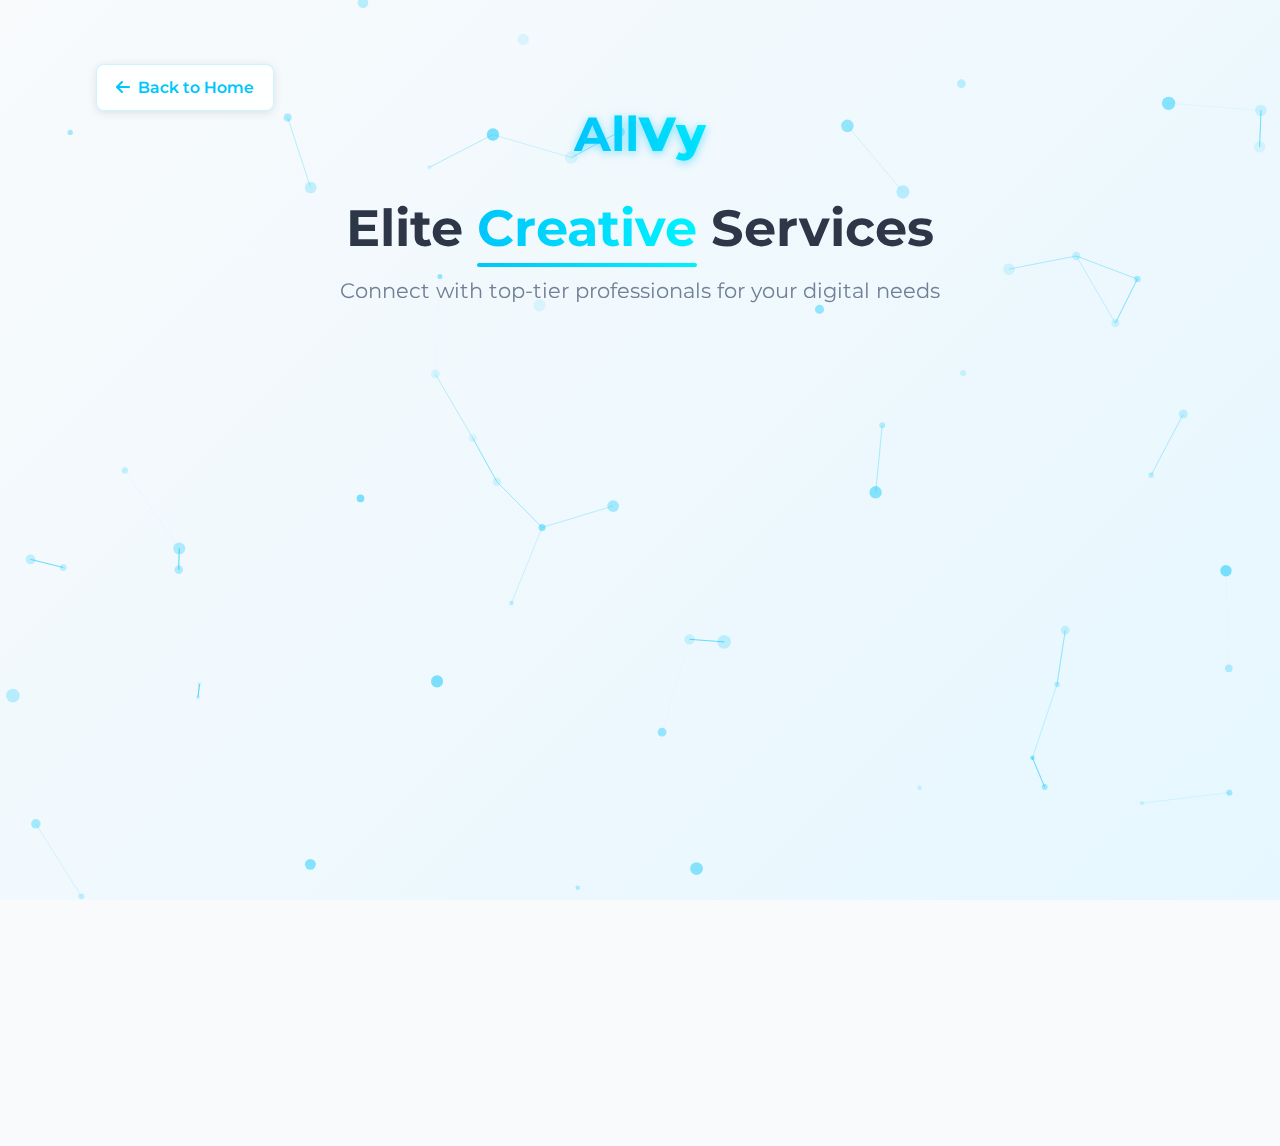
<file: service.html>
<!DOCTYPE html>
<html lang="en">
<head>
    <meta charset="UTF-8">
    <meta name="viewport" content="width=device-width, initial-scale=1.0">
    <title>AllVy - Elite Services</title>
    <link rel="stylesheet" href="https://cdnjs.cloudflare.com/ajax/libs/font-awesome/6.4.0/css/all.min.css">
    <link href="https://fonts.googleapis.com/css2?family=Montserrat:wght@400;600;700&display=swap" rel="stylesheet">
    <link rel="stylesheet" href="service.css">
    <link rel="icon" href="images/favicon.jpg" type="image/png">
</head>
<body>
    <canvas id="particleCanvas"></canvas>
    
    <div class="container">
        <header class="header">
            <a href="/" class="back-home-btn">
                <i class="fas fa-arrow-left"></i> Back to Home
            </a>
    

            <div class="logo">All<span>Vy</span></div>
            <h1>Elite <span>Creative</span> Services</h1>
            <p class="subtitle">Connect with top-tier professionals for your digital needs</p>
        </header>

        <div class="services-grid" id="servicesGrid">
            <!-- Services will be populated by JavaScript -->
        </div>
    </div>

    <div class="modal" id="serviceModal">
        <div class="modal-content">
            <div class="modal-header">
                <h2 id="modalTitle">Service Title</h2>
                <span class="close-btn" id="closeModal"><i class="fas fa-times"></i></span>
            </div>
            <div class="modal-body">
                <div class="specialists-container" id="specialistsList">
                    <!-- Specialists will be populated by JavaScript -->
                </div>
            </div>
        </div>
    </div>

    <script src="service.js"></script>
</body>
</html>
</file>
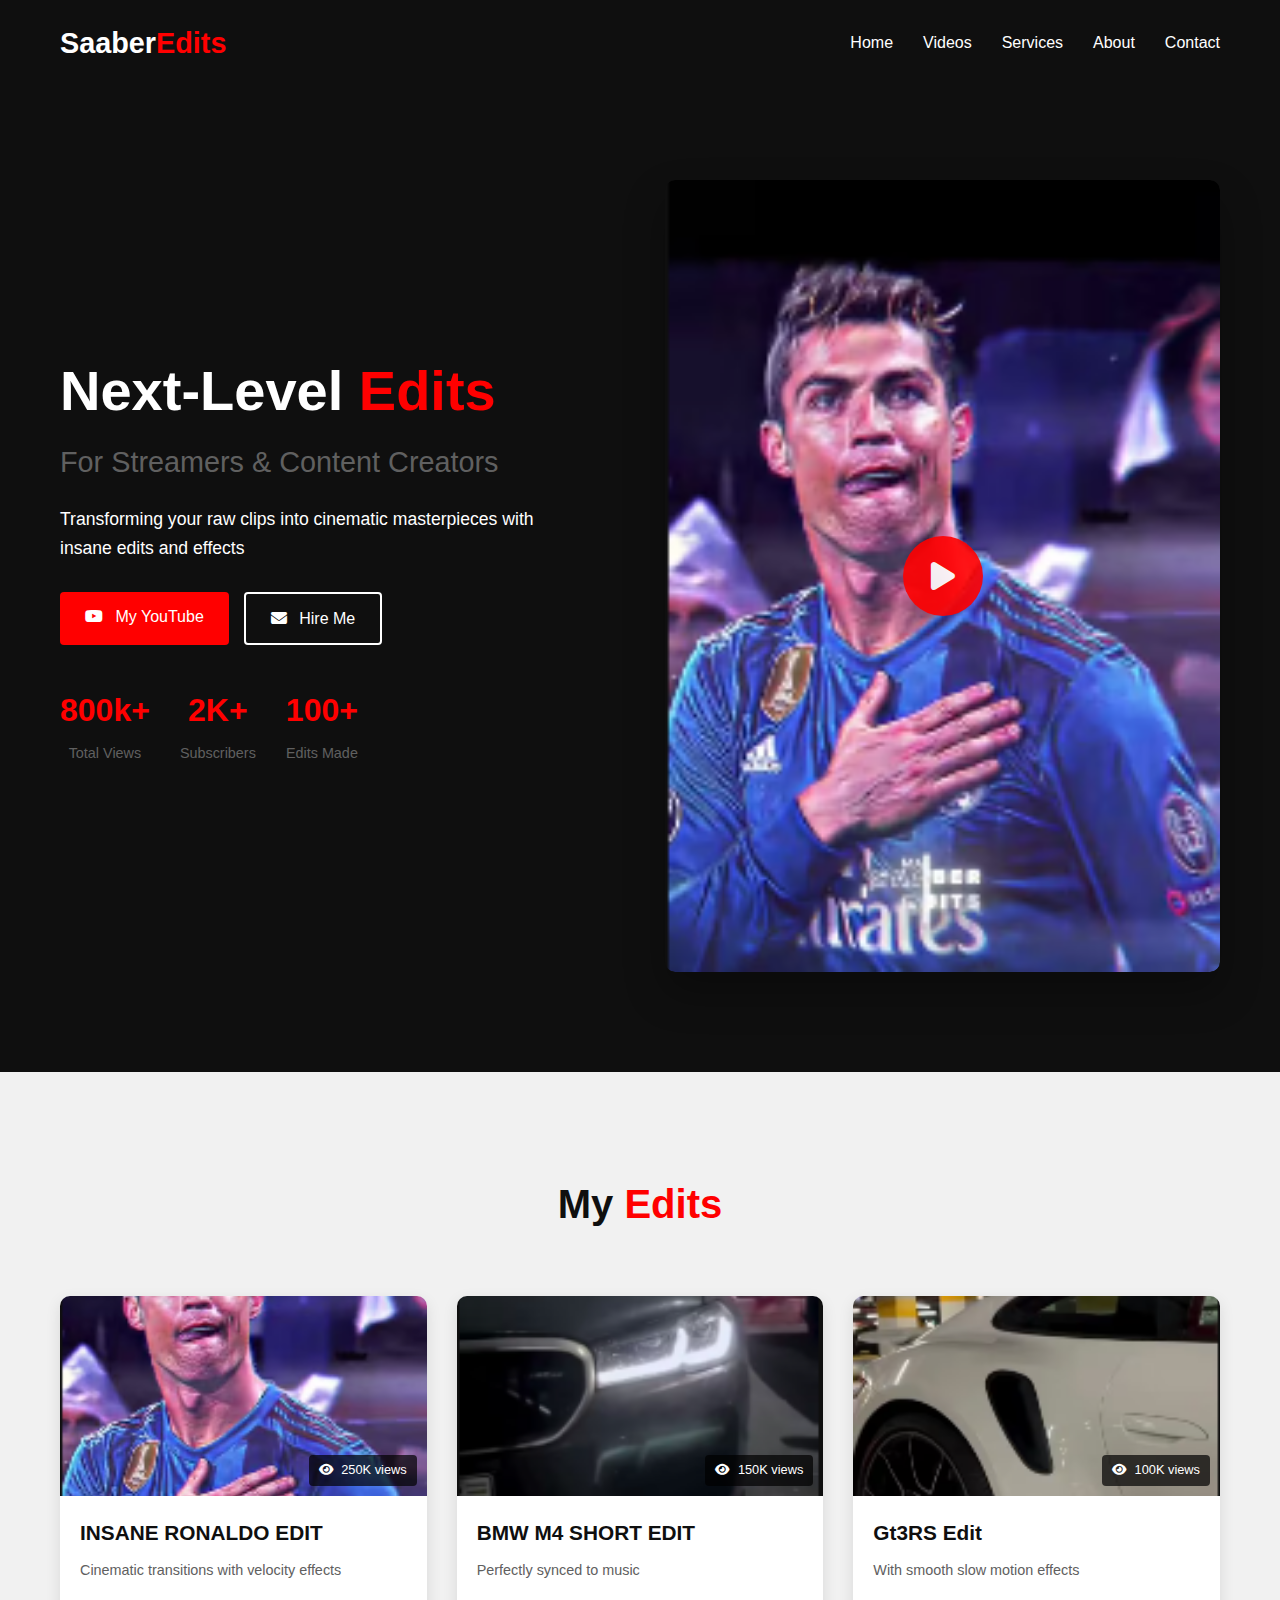
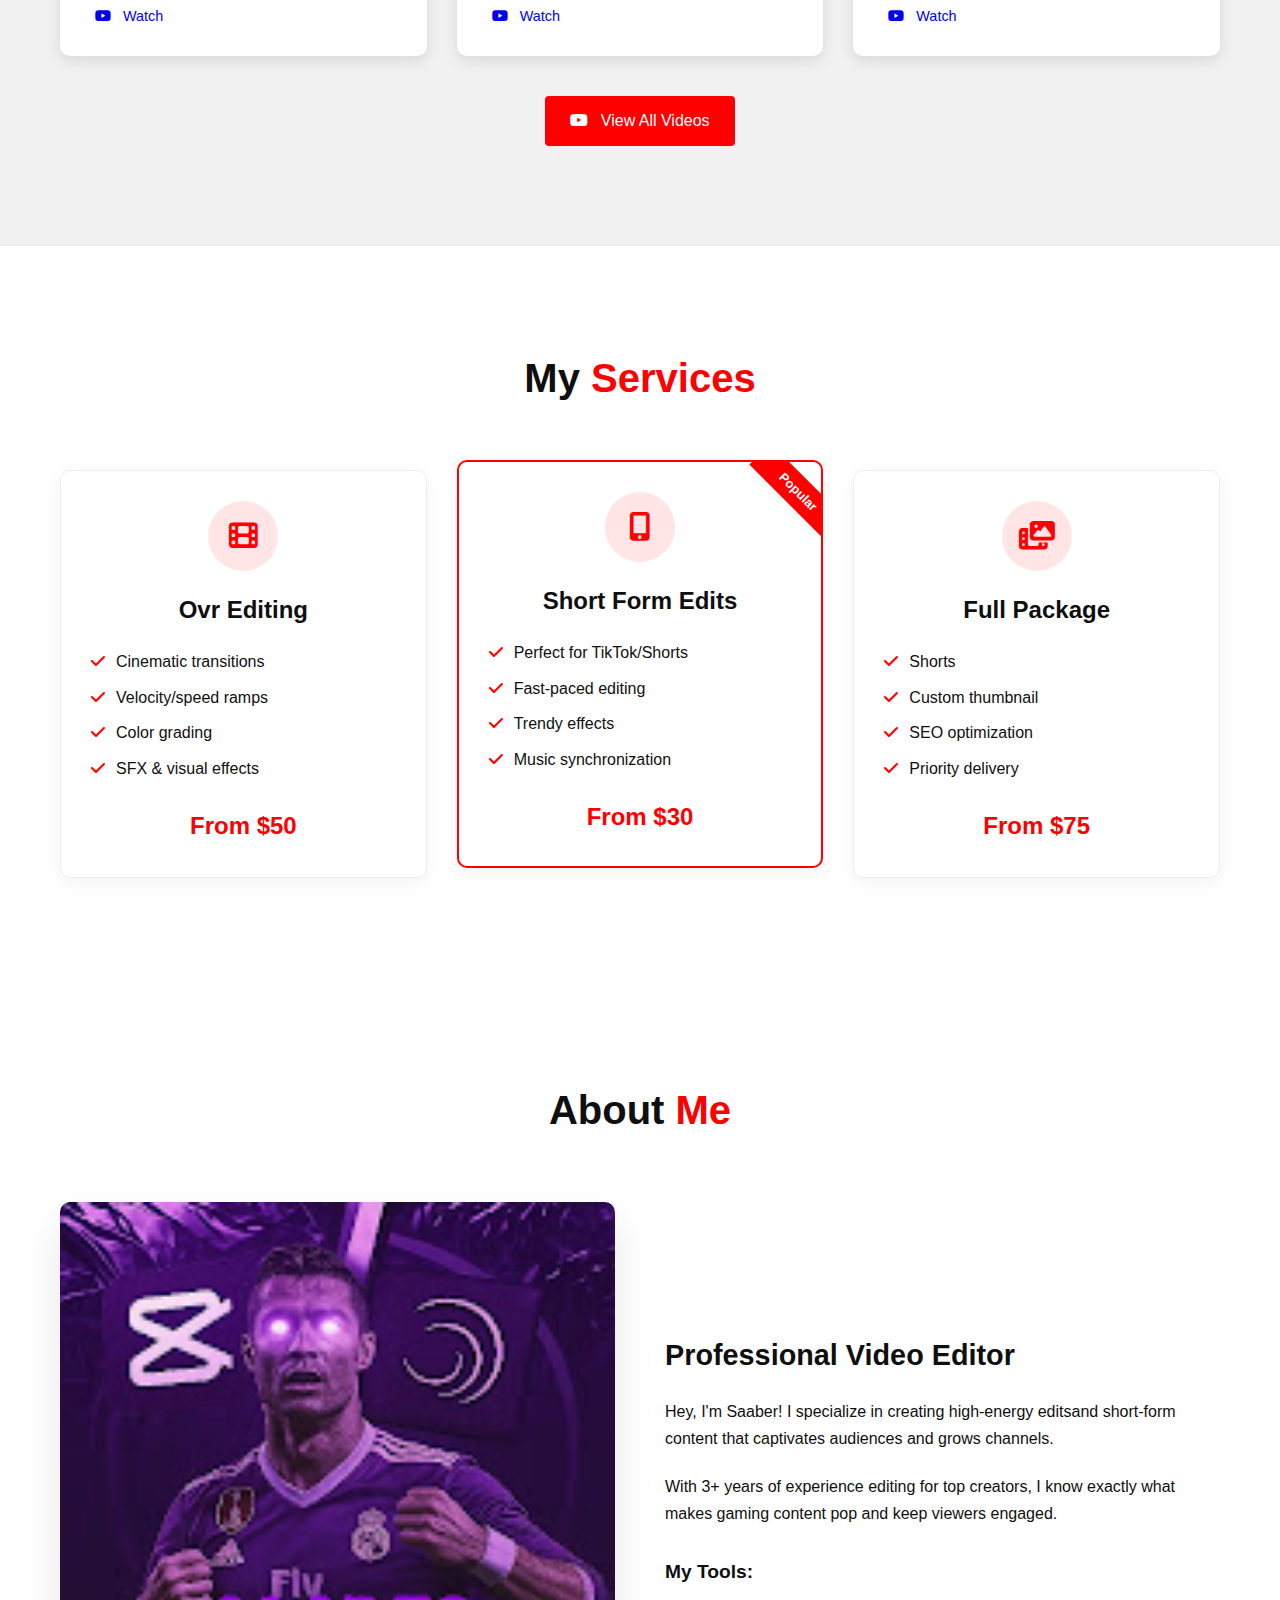
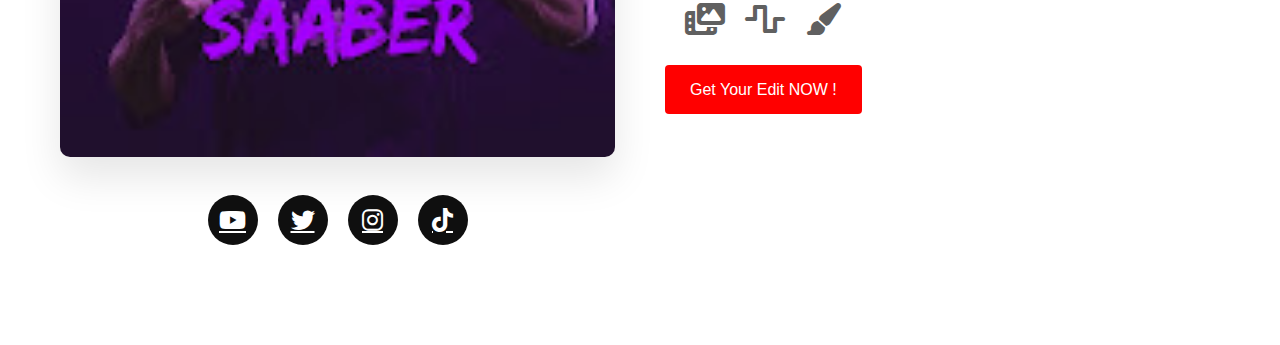
<file: team/saadatt.html>
<!DOCTYPE html>
<html lang="en">
<head>
    <meta charset="UTF-8">
    <meta name="viewport" content="width=device-width, initial-scale=1.0">
    <title>SaaberEdits | YouTuber/ Editor</title>
    <link rel="stylesheet" href="saadatt.css">
    <script src="saadatt.js"></script>
    <link rel="icon" href="images/favicon.jpg" type="image/png">
    <link rel="stylesheet" href="https://cdnjs.cloudflare.com/ajax/libs/font-awesome/6.4.0/css/all.min.css">
</head>
<body>
    <!-- Navigation -->
    <nav id="navbar">
        <div class="container">
            <a href="#home" class="logo">Saaber<span>Edits</span></a>
            <ul class="nav-links">
                <li><a href="#home">Home</a></li>
                <li><a href="#videos">Videos</a></li>
                <li><a href="#services">Services</a></li>
                <li><a href="#about">About</a></li>
                <li><a href="#contact">Contact</a></li>
            </ul>
            <div class="hamburger">
                <i class="fas fa-bars"></i>
            </div>
        </div>
    </nav>

    <!-- Hero Section -->
    <section id="home" class="hero">
        <div class="container">
            <div class="hero-content">
                <h1>Next-Level <span>Edits</span></h1>
                <h2>For Streamers & Content Creators</h2>
                <p>Transforming your raw clips into cinematic masterpieces with insane edits and effects</p>
                <div class="hero-buttons">
                    <a href="https://www.youtube.com/@SaaberEdits" target="_blank" class="btn btn-primary">
                        <i class="fab fa-youtube"></i> My YouTube
                    </a>
                    <a href="#contact" class="btn btn-secondary">
                        <i class="fas fa-envelope"></i> Hire Me
                    </a>
                </div>
                <div class="stats">
                    <div class="stat-item">
                        <h3>800k+</h3>
                        <p>Total Views</p>
                    </div>
                    <div class="stat-item">
                        <h3>2K+</h3>
                        <p>Subscribers</p>
                    </div>
                    <div class="stat-item">
                        <h3>100+</h3>
                        <p>Edits Made</p>
                    </div>
                </div>
            </div>
            <div class="hero-image">
                <div class="video-preview">
                    <img src="images/ronaldo.png" alt="Featured Montage">
                    <div class="play-button">
                        <i class="fas fa-play"></i>
                    </div>
                </div>
            </div>
        </div>
    </section>

    <!-- Videos Section -->
    <section id="videos" class="videos">
        <div class="container">
            <h2 class="section-title">My <span>Edits</span></h2>
            <div class="video-grid">
                <div class="video-card">
                    <div class="video-thumbnail">
                        <img src="images/ronaldo.png" alt="Montage Edit">
                        <div class="views">
                            <i class="fas fa-eye"></i> 250K views
                        </div>
                    </div>
                    <div class="video-info">
                        <h3>INSANE RONALDO EDIT</h3>
                        <p>Cinematic transitions with velocity effects</p>
                        <a href="https://www.youtube.com/shorts/ngA8QJY8NMg" class="btn btn-small">
                            <i class="fab fa-youtube"></i> Watch
                        </a>
                    </div>
                </div>
                <div class="video-card">
                    <div class="video-thumbnail">
                        <img src="images/bmw.png" alt="Short Edit">
                        <div class="views">
                            <i class="fas fa-eye"></i> 150K views
                        </div>
                    </div>
                    <div class="video-info">
                        <h3>BMW M4 SHORT EDIT</h3>
                        <p>Perfectly synced to music</p>
                        <a href="#" class="btn btn-small">
                            <i class="fab fa-youtube"></i> Watch
                        </a>
                    </div>
                </div>
                <div class="video-card">
                    <div class="video-thumbnail">
                        <img src="images/g3rs.png" alt="Montage Edit">
                        <div class="views">
                            <i class="fas fa-eye"></i> 100K views
                        </div>
                    </div>
                    <div class="video-info">
                        <h3>Gt3RS Edit</h3>
                        <p>With smooth slow motion effects</p>
                        <a href="#" class="btn btn-small">
                            <i class="fab fa-youtube"></i> Watch
                        </a>
                    </div>
                </div>
            </div>
            <div class="center">
                <a href="https://youtube.com/saaberedits" target="_blank" class="btn btn-primary">
                    <i class="fab fa-youtube"></i> View All Videos
                </a>
            </div>
        </div>
    </section>

    <!-- Services Section -->
    <section id="services" class="services">
        <div class="container">
            <h2 class="section-title">My <span>Services</span></h2>
            <div class="services-grid">
                <div class="service-card">
                    <div class="service-icon">
                        <i class="fas fa-film"></i>
                    </div>
                    <h3> Ovr Editing</h3>
                    <ul>
                        <li>Cinematic transitions</li>
                        <li>Velocity/speed ramps</li>
                        <li>Color grading</li>
                        <li>SFX & visual effects</li>
                    </ul>
                    <div class="price">From $50</div>
                </div>
                <div class="service-card highlight">
                    <div class="service-icon">
                        <i class="fas fa-mobile-alt"></i>
                    </div>
                    <h3>Short Form Edits</h3>
                    <ul>
                        <li>Perfect for TikTok/Shorts</li>
                        <li>Fast-paced editing</li>
                        <li>Trendy effects</li>
                        <li>Music synchronization</li>
                    </ul>
                    <div class="price">From $30</div>
                </div>
                <div class="service-card">
                    <div class="service-icon">
                        <i class="fas fa-photo-video"></i>
                    </div>
                    <h3>Full Package</h3>
                    <ul>
                        <li>Shorts</li>
                        <li>Custom thumbnail</li>
                        <li>SEO optimization</li>
                        <li>Priority delivery</li>
                    </ul>
                    <div class="price">From $75</div>
                </div>
            </div>
        </div>
    </section>

    <!-- About Section -->
    <section id="about" class="about">
        <div class="container">
            <h2 class="section-title">About <span>Me</span></h2>
            <div class="about-content">
                <div class="about-image">
                    <img src="images/saber.jpg" alt="SaaberEdits">
                    <div class="social-links">
                        <a href="#"><i class="fab fa-youtube"></i></a>
                        <a href="#"><i class="fab fa-twitter"></i></a>
                        <a href="#"><i class="fab fa-instagram"></i></a>
                        <a href="#"><i class="fab fa-tiktok"></i></a>
                    </div>
                </div>
                <div class="about-text">
                    <h3>Professional  Video Editor</h3>
                    <p>Hey, I'm Saaber! I specialize in creating high-energy editsand short-form content that captivates audiences and grows channels.</p>
                    <p>With 3+ years of experience editing for top creators, I know exactly what makes gaming content pop and keep viewers engaged.</p>
                    <div class="software">
                        <h4>My Tools:</h4>
                        <div class="software-icons">
                            <i class="fab fa-adobe" title="Adobe Premiere Pro"></i>
                            <i class="fas fa-photo-film" title="After Effects"></i>
                            <i class="fas fa-wave-square" title="Audacity"></i>
                            <i class="fas fa-paintbrush" title="Photoshop"></i>
                        </div>
                    </div>
                    <a href="#contact" class="btn btn-primary">Get Your Edit NOW !</a>
                </div>
            </div>
        </div>
    </section>



 

    <!-- Video Modal -->
    <div class="video-modal">
        <div class="modal-content">
            <span class="close-modal">&times;</span>
            <iframe width="100%" height="500" src="https://www.youtube.com/embed/" frameborder="0" allowfullscreen></iframe>
        </div>
    </div>

    <script src="saadatt.js"></script>
</body>
</html>
</file>
<file: service.css>
/* Modern White-Aqua Gradient Theme */
:root {
    --primary-color: #00c6fb;
    --primary-dark: #0099cc;
    --primary-light: rgba(0, 198, 251, 0.1);
    --accent-color: #00f2fe;
    --accent-dark: #00c6d4;
    --accent-light: rgba(0, 242, 254, 0.1);
    --background-color: #f8fafc;
    --text-color: #2d3748;
    --text-light: #718096;
    --highlight-color: #ff6b6b;
    --white: #ffffff;
    --light-gray: #edf2f7;
    --medium-gray: #e2e8f0;
    --dark-gray: #4a5568;
    --shadow: 0 4px 20px rgba(0, 0, 0, 0.08);
    --transition: all 0.3s cubic-bezier(0.25, 0.8, 0.25, 1);
    --border-radius: 16px;
}

* {
    margin: 0;
    padding: 0;
    box-sizing: border-box;
    font-family: 'Montserrat', 'Segoe UI', Tahoma, Geneva, Verdana, sans-serif;
}

body {
    background-color: var(--background-color);
    color: var(--text-color);
    line-height: 1.6;
    overflow-x: hidden;
    position: relative;
}

#particleCanvas {
    position: fixed;
    top: 0;
    left: 0;
    width: 100%;
    height: 100%;
    z-index: -1;
    background: linear-gradient(135deg, var(--background-color) 0%, #e6f7ff 100%);
}

.container {
    max-width: 1200px;
    margin: 0 auto;
    padding: 2rem 1.5rem;
    position: relative;
    z-index: 1;
}

/* Header Styles */
.header {
    text-align: center;
    margin-bottom: 4rem;
    position: relative;
}

.logo {
    font-size: 3rem;
    font-weight: 700;
    margin-bottom: 1.5rem;
    color: var(--white);
    text-shadow: 0 2px 10px rgba(0, 198, 251, 0.5);
    background: linear-gradient(90deg, var(--primary-color) 0%, var(--accent-color) 100%);
    -webkit-background-clip: text;
    background-clip: text;
    -webkit-text-fill-color: transparent;
    display: inline-block;
}

.logo span {
    font-weight: 800;
}
/* Back to Home Button */
.back-home-btn {
    position: absolute;
    top: 2rem;
    left: 2rem;
    display: inline-flex;
    align-items: center;
    gap: 0.5rem;
    color: var(--primary-color);
    font-weight: 600;
    text-decoration: none;
    padding: 0.6rem 1.2rem;
    border-radius: 8px;
    background: rgba(255, 255, 255, 0.9);
    box-shadow: 0 2px 10px rgba(0, 0, 0, 0.1);
    transition: var(--transition);
    z-index: 10;
    border: 1px solid rgba(0, 198, 251, 0.2);
}

.back-home-btn:hover {
    background: var(--primary-color);
    color: white;
    transform: translateX(-5px);
}

.back-home-btn i {
    transition: var(--transition);
}

.back-home-btn:hover i {
    transform: translateX(-3px);
}

/* Adjust header position to accommodate button */
.header {
    position: relative;
    padding-top: 4rem;
}

@media (max-width: 768px) {
    .back-home-btn {
        top: 1rem;
        left: 1rem;
        padding: 0.5rem 1rem;
        font-size: 0.9rem;
    }
    
    .header {
        padding-top: 3.5rem;
    }
}
.header h1 {
    font-size: 3.2rem;
    color: var(--text-color);
    margin-bottom: 1rem;
    font-weight: 700;
    line-height: 1.2;
}

.header h1 span {
    position: relative;
    background: linear-gradient(90deg, var(--primary-color) 0%, var(--accent-color) 100%);
    -webkit-background-clip: text;
    background-clip: text;
    -webkit-text-fill-color: transparent;
}

.header h1 span::after {
    content: '';
    position: absolute;
    bottom: -8px;
    left: 0;
    width: 100%;
    height: 4px;
    background: linear-gradient(90deg, var(--primary-color) 0%, var(--accent-color) 100%);
    border-radius: 2px;
}

.subtitle {
    color: var(--text-light);
    font-size: 1.3rem;
    max-width: 700px;
    margin: 0 auto;
    font-weight: 400;
}


.services-grid {
    display: grid;
    grid-template-columns: repeat(auto-fill, minmax(300px, 1fr));
    gap: 2rem;
    position: relative;
}


.services-grid .service-card:nth-child(6) {
    grid-column: auto;
    max-width: 100%;
    justify-self: auto;
}

.service-card {
    background: rgba(255, 255, 255, 0.9);
    border-radius: var(--border-radius);
    padding: 2.5rem 2rem;
    box-shadow: var(--shadow);
    transition: var(--transition);
    cursor: pointer;
    text-align: center;
    backdrop-filter: blur(5px);
    border: 1px solid rgba(255, 255, 255, 0.3);
    position: relative;
    overflow: hidden;
    z-index: 1;
}

.service-card::before {
    content: '';
    position: absolute;
    top: 0;
    left: 0;
    width: 100%;
    height: 100%;
    background: linear-gradient(135deg, rgba(0, 198, 251, 0.05) 0%, rgba(0, 242, 254, 0.05) 100%);
    z-index: -1;
    transition: var(--transition);
    opacity: 0;
}

.service-card:hover {
    transform: translateY(-10px) scale(1.02);
    box-shadow: 0 15px 40px rgba(0, 198, 251, 0.15);
}

.service-card:hover::before {
    opacity: 1;
}

.service-card .service-icon {
    width: 70px;
    height: 70px;
    margin: 0 auto 1.5rem;
    background: linear-gradient(135deg, var(--primary-color) 0%, var(--accent-color) 100%);
    border-radius: 50%;
    display: flex;
    align-items: center;
    justify-content: center;
    color: white;
    font-size: 1.8rem;
    box-shadow: 0 5px 15px rgba(0, 198, 251, 0.3);
    transition: var(--transition);
}

.service-card:hover .service-icon {
    transform: rotate(15deg) scale(1.1);
}

.service-card h3 {
    color: var(--text-color);
    margin-bottom: 1rem;
    font-size: 1.5rem;
    font-weight: 700;
    position: relative;
    display: inline-block;
}

.service-card h3::after {
    content: '';
    position: absolute;
    bottom: -5px;
    left: 50%;
    transform: translateX(-50%);
    width: 40px;
    height: 3px;
    background: linear-gradient(90deg, var(--primary-color) 0%, var(--accent-color) 100%);
    border-radius: 3px;
    transition: var(--transition);
}

.service-card:hover h3::after {
    width: 80px;
}

.service-card p {
    color: var(--text-light);
    font-size: 1rem;
    margin-bottom: 1.5rem;
    min-height: 60px;
}

.service-card .specialist-count {
    display: inline-block;
    background: linear-gradient(135deg, var(--primary-light) 0%, var(--accent-light) 100%);
    color: var(--primary-dark);
    padding: 0.5rem 1.2rem;
    border-radius: 20px;
    font-size: 0.9rem;
    font-weight: 600;
    transition: var(--transition);
    border: 1px solid rgba(0, 198, 251, 0.2);
}

.service-card:hover .specialist-count {
    background: linear-gradient(135deg, var(--primary-color) 0%, var(--accent-color) 100%);
    color: white;
    box-shadow: 0 5px 15px rgba(0, 198, 251, 0.3);
}

/* Modal Styles */
.modal {
    display: none;
    position: fixed;
    top: 0;
    left: 0;
    width: 100%;
    height: 100%;
    background-color: rgba(0, 0, 0, 0.7);
    z-index: 1000;
    justify-content: center;
    align-items: center;
    backdrop-filter: blur(8px);
    opacity: 0;
    transition: opacity 0.4s ease;
}

.modal.show {
    opacity: 1;
    display: flex;
}

.modal-content {
    background: rgba(255, 255, 255, 0.95);
    border-radius: var(--border-radius);
    width: 90%;
    max-width: 800px;
    max-height: 80vh;
    overflow: hidden;
    position: relative;
    box-shadow: 0 25px 60px rgba(0, 198, 251, 0.3);
    transform: translateY(30px) scale(0.95);
    transition: transform 0.4s cubic-bezier(0.175, 0.885, 0.32, 1.275);
    border: 1px solid rgba(255, 255, 255, 0.3);
}

.modal.show .modal-content {
    transform: translateY(0) scale(1);
}

.modal-header {
    background: linear-gradient(135deg, var(--primary-color) 0%, var(--accent-color) 100%);
    padding: 2rem;
    color: white;
    position: relative;
}

.modal-header h2 {
    font-weight: 700;
    font-size: 2rem;
    text-shadow: 0 2px 5px rgba(0, 0, 0, 0.1);
}

.close-btn {
    position: absolute;
    top: 1.5rem;
    right: 2rem;
    font-size: 1.8rem;
    cursor: pointer;
    color: white;
    transition: var(--transition);
    background: rgba(255, 255, 255, 0.2);
    width: 40px;
    height: 40px;
    border-radius: 50%;
    display: flex;
    align-items: center;
    justify-content: center;
}

.close-btn:hover {
    transform: rotate(90deg);
    background: rgba(255, 255, 255, 0.3);
}

.modal-body {
    padding: 2rem;
    overflow-y: auto;
    max-height: 60vh;
}

.specialists-container {
    display: grid;
    grid-template-columns: repeat(auto-fill, minmax(300px, 1fr));
    gap: 1.5rem;
}

.specialist-card {
    background: var(--white);
    border-radius: 12px;
    padding: 1.5rem;
    transition: var(--transition);
    border: 1px solid var(--light-gray);
    display: flex;
    align-items: center;
    gap: 1.5rem;
    box-shadow: 0 5px 15px rgba(0, 0, 0, 0.03);
}

.specialist-card:hover {
    border-color: var(--primary-color);
    box-shadow: 0 10px 25px rgba(0, 198, 251, 0.1);
    transform: translateY(-3px);
}

.specialist-avatar {
    width: 60px;
    height: 60px;
    border-radius: 50%;
    background: linear-gradient(135deg, var(--primary-color) 0%, var(--accent-color) 100%);
    display: flex;
    align-items: center;
    justify-content: center;
    color: var(--white);
    font-weight: bold;
    font-size: 1.4rem;
    flex-shrink: 0;
    box-shadow: 0 5px 15px rgba(0, 198, 251, 0.3);
}

.specialist-info {
    flex: 1;
    text-align: left;
}

.specialist-card h4 {
    color: var(--text-color);
    margin-bottom: 0.3rem;
    font-size: 1.2rem;
    font-weight: 700;
}

.specialist-card p {
    color: var(--text-light);
    font-size: 0.95rem;
    margin-bottom: 0.8rem;
}

.portfolio-link {
    display: inline-flex;
    align-items: center;
    gap: 0.5rem;
    background: linear-gradient(135deg, var(--primary-color) 0%, var(--accent-color) 100%);
    color: var(--white);
    padding: 0.6rem 1.2rem;
    border-radius: 8px;
    text-decoration: none;
    font-size: 0.95rem;
    transition: var(--transition);
    margin-top: 0.5rem;
    border: none;
    cursor: pointer;
    font-weight: 600;
}

.portfolio-link:hover {
    transform: translateY(-2px);
    box-shadow: 0 5px 15px rgba(0, 198, 251, 0.4);
}

.portfolio-link i {
    font-size: 0.8rem;
}

/* Animations */
@keyframes fadeInUp {
    from { 
        opacity: 0; 
        transform: translateY(30px); 
    }
    to { 
        opacity: 1; 
        transform: translateY(0); 
    }
}

.service-card {
    animation: fadeInUp 0.6s cubic-bezier(0.175, 0.885, 0.32, 1.275) forwards;
    opacity: 0;
}

.service-card:nth-child(1) { animation-delay: 0.1s; }
.service-card:nth-child(2) { animation-delay: 0.2s; }
.service-card:nth-child(3) { animation-delay: 0.3s; }
.service-card:nth-child(4) { animation-delay: 0.4s; }
.service-card:nth-child(5) { animation-delay: 0.5s; }
.service-card:nth-child(6) { animation-delay: 0.6s; }
.service-card:nth-child(7) { animation-delay: 0.7s; }

/* Responsive Design */
@media (max-width: 1024px) {
    .services-grid {
        grid-template-columns: repeat(auto-fill, minmax(280px, 1fr));
    }
    
    /* Reset centered 6th service on smaller screens */
    .services-grid .service-card:nth-child(6) {
        grid-column: auto;
        max-width: 100%;
    }
}

@media (max-width: 768px) {
    .header h1 {
        font-size: 2.4rem;
    }
    
    .logo {
        font-size: 2.5rem;
    }
    
    .subtitle {
        font-size: 1.1rem;
    }
    
    .services-grid {
        grid-template-columns: 1fr;
    }
    
    .modal-content {
        width: 95%;
    }
    
    .specialists-container {
        grid-template-columns: 1fr;
    }
}

@media (max-width: 480px) {
    .container {
        padding: 1.5rem 1rem;
    }
    
    .header h1 {
        font-size: 2rem;
    }
    
    .logo {
        font-size: 2.2rem;
    }
    
    .service-card {
        padding: 2rem 1.5rem;
    }
    
    .modal-header {
        padding: 1.5rem;
    }
    
    .modal-header h2 {
        font-size: 1.5rem;
    }
    
    .modal-body {
        padding: 1.5rem;
    }
    
    .specialist-card {
        flex-direction: column;
        text-align: center;
        gap: 1rem;
    }
    
    .specialist-info {
        text-align: center;
    }
}
</file>
<file: team/saadatt.css>
:root {
    --primary-color: #FF0000;
    --primary-dark: #CC0000;
    --dark-color: #0F0F0F;
    --light-color: #F1F1F1;
    --gray-color: #606060;
    --white: #FFFFFF;
}

* {
    margin: 0;
    padding: 0;
    box-sizing: border-box;
    font-family: 'Roboto', sans-serif;
}

body {
    background-color: var(--white);
    color: var(--dark-color);
    line-height: 1.6;
}

.container {
    max-width: 1200px;
    margin: 0 auto;
    padding: 0 20px;
}

/* Navigation */
#navbar {
    background-color: var(--dark-color);
    position: fixed;
    width: 100%;
    z-index: 1000;
    padding: 20px 0;
    transition: all 0.3s;
}

#navbar.scrolled {
    padding: 15px 0;
    background-color: rgba(15, 15, 15, 0.95);
    box-shadow: 0 2px 10px rgba(0,0,0,0.3);
}

nav .container {
    display: flex;
    justify-content: space-between;
    align-items: center;
}

.logo {
    font-size: 1.8rem;
    font-weight: 700;
    text-decoration: none;
    color: var(--white);
}

.logo span {
    color: var(--primary-color);
}

.nav-links {
    display: flex;
    list-style: none;
}

.nav-links li {
    margin-left: 30px;
}

.nav-links a {
    text-decoration: none;
    color: var(--white);
    font-weight: 500;
    transition: color 0.3s;
}

.nav-links a:hover {
    color: var(--primary-color);
}

.hamburger {
    display: none;
    cursor: pointer;
    font-size: 1.5rem;
    color: white;
}

/* Hero Section */
.hero {
    padding: 180px 0 100px;
    background-color: var(--dark-color);
    color: white;
    position: relative;
    overflow: hidden;
}

.hero::before {
    content: '';
    position: absolute;
    top: 0;
    left: 0;
    width: 100%;
    height: 100%;
    background: linear-gradient(to right, rgba(15,15,15,1) 0%, rgba(15,15,15,0.7) 100%);
    z-index: 1;
}

.hero .container {
    position: relative;
    z-index: 2;
    display: flex;
    align-items: center;
    gap: 50px;
}

.hero-content {
    flex: 1;
}

.hero-content h1 {
    font-size: 3.5rem;
    margin-bottom: 15px;
    line-height: 1.2;
}

.hero-content h1 span {
    color: var(--primary-color);
}

.hero-content h2 {
    font-size: 1.8rem;
    font-weight: 400;
    margin-bottom: 20px;
    color: var(--gray-color);
}

.hero-content p {
    font-size: 1.1rem;
    margin-bottom: 30px;
    max-width: 500px;
}

.hero-buttons {
    display: flex;
    gap: 15px;
    margin-bottom: 40px;
}

.btn {
    display: inline-block;
    padding: 12px 25px;
    border-radius: 4px;
    text-decoration: none;
    font-weight: 500;
    transition: all 0.3s;
    border: none;
    cursor: pointer;
    font-size: 1rem;
}

.btn i {
    margin-right: 8px;
}

.btn-primary {
    background-color: var(--primary-color);
    color: white;
}

.btn-primary:hover {
    background-color: var(--primary-dark);
    transform: translateY(-3px);
    box-shadow: 0 5px 15px rgba(255, 0, 0, 0.3);
}

.btn-secondary {
    background-color: transparent;
    color: white;
    border: 2px solid white;
}

.btn-secondary:hover {
    background-color: white;
    color: var(--dark-color);
    transform: translateY(-3px);
}

.stats {
    display: flex;
    gap: 30px;
    margin-top: 40px;
}

.stat-item {
    text-align: center;
}

.stat-item h3 {
    font-size: 2rem;
    color: var(--primary-color);
    margin-bottom: 5px;
}

.stat-item p {
    font-size: 0.9rem;
    color: var(--gray-color);
}

.hero-image {
    flex: 1;
    position: relative;
    border-radius: 10px;
    overflow: hidden;
    box-shadow: 0 20px 40px rgba(0,0,0,0.3);
}

.video-preview {
    position: relative;
}

.video-preview img {
    width: 100%;
    display: block;
    border-radius: 10px;
    transition: transform 0.5s;
}

.play-button {
    position: absolute;
    top: 50%;
    left: 50%;
    transform: translate(-50%, -50%);
    width: 80px;
    height: 80px;
    background-color: var(--primary-color);
    border-radius: 50%;
    display: flex;
    align-items: center;
    justify-content: center;
    font-size: 2rem;
    opacity: 0.9;
    transition: all 0.3s;
}

.video-preview:hover .play-button {
    transform: translate(-50%, -50%) scale(1.1);
    opacity: 1;
}

/* Sections Common Styles */
section {
    padding: 100px 0;
}

.section-title {
    font-size: 2.5rem;
    text-align: center;
    margin-bottom: 60px;
}

.section-title span {
    color: var(--primary-color);
}

.center {
    text-align: center;
    margin-top: 40px;
}

/* Videos Section */
.videos {
    background-color: var(--light-color);
}

.video-grid {
    display: grid;
    grid-template-columns: repeat(auto-fill, minmax(350px, 1fr));
    gap: 30px;
}

.video-card {
    background-color: white;
    border-radius: 10px;
    overflow: hidden;
    box-shadow: 0 5px 15px rgba(0,0,0,0.1);
    transition: transform 0.3s;
}

.video-card:hover {
    transform: translateY(-10px);
}

.video-thumbnail {
    position: relative;
}

.video-thumbnail img {
    width: 100%;
    height: 200px;
    object-fit: cover;
    display: block;
}

.views {
    position: absolute;
    bottom: 10px;
    right: 10px;
    background-color: rgba(0,0,0,0.7);
    color: white;
    padding: 5px 10px;
    border-radius: 4px;
    font-size: 0.8rem;
}

.views i {
    margin-right: 5px;
}

.video-info {
    padding: 20px;
}

.video-info h3 {
    font-size: 1.3rem;
    margin-bottom: 10px;
}

.video-info p {
    color: var(--gray-color);
    margin-bottom: 15px;
    font-size: 0.9rem;
}

.btn-small {
    padding: 8px 15px;
    font-size: 0.9rem;
}

/* Services Section */
.services-grid {
    display: grid;
    grid-template-columns: repeat(auto-fit, minmax(300px, 1fr));
    gap: 30px;
}

.service-card {
    background-color: white;
    padding: 30px;
    border-radius: 10px;
    box-shadow: 0 5px 20px rgba(0,0,0,0.05);
    transition: transform 0.3s;
    position: relative;
    overflow: hidden;
    border: 1px solid #eee;
}

.service-card.highlight {
    border: 2px solid var(--primary-color);
    transform: translateY(-10px);
}

.service-card.highlight::after {
    content: 'Popular';
    position: absolute;
    top: 15px;
    right: -30px;
    background-color: var(--primary-color);
    color: white;
    padding: 5px 30px;
    transform: rotate(45deg);
    font-size: 0.8rem;
    font-weight: bold;
}

.service-icon {
    width: 70px;
    height: 70px;
    background-color: rgba(255, 0, 0, 0.1);
    border-radius: 50%;
    display: flex;
    align-items: center;
    justify-content: center;
    margin: 0 auto 20px;
}

.service-icon i {
    font-size: 1.8rem;
    color: var(--primary-color);
}

.service-card h3 {
    text-align: center;
    margin-bottom: 20px;
    font-size: 1.5rem;
}

.service-card ul {
    list-style: none;
    margin-bottom: 25px;
}

.service-card ul li {
    margin-bottom: 10px;
    position: relative;
    padding-left: 25px;
}

.service-card ul li::before {
    content: '\f00c';
    font-family: 'Font Awesome 6 Free';
    font-weight: 900;
    position: absolute;
    left: 0;
    color: var(--primary-color);
}

.price {
    text-align: center;
    font-size: 1.5rem;
    font-weight: bold;
    color: var(--primary-color);
    margin-top: 20px;
}

/* About Section */
.about-content {
    display: flex;
    align-items: center;
    gap: 50px;
}

.about-image {
    flex: 1;
    position: relative;
}

.about-image img {
    width: 100%;
    border-radius: 10px;
    box-shadow: 0 20px 40px rgba(0,0,0,0.1);
}

.social-links {
    display: flex;
    justify-content: center;
    gap: 20px;
    margin-top: 30px;
}

.social-links a {
    width: 50px;
    height: 50px;
    background-color: var(--dark-color);
    color: white;
    border-radius: 50%;
    display: flex;
    align-items: center;
    justify-content: center;
    font-size: 1.5rem;
    transition: all 0.3s;
}

.social-links a:hover {
    background-color: var(--primary-color);
    transform: translateY(-5px);
}

.about-text {
    flex: 1;
}

.about-text h3 {
    font-size: 1.8rem;
    margin-bottom: 20px;
}

.about-text p {
    margin-bottom: 20px;
    line-height: 1.7;
}

.software {
    margin: 30px 0;
}

.software h4 {
    margin-bottom: 15px;
    font-size: 1.2rem;
}

.software-icons {
    display: flex;
    gap: 20px;
}

.software-icons i {
    font-size: 2rem;
    color: var(--gray-color);
    transition: color 0.3s;
    cursor: pointer;
}

.software-icons i:hover {
    color: var(--primary-color);
}

/* Testimonials Section */
.testimonials {
    background-color: var(--light-color);
}

.testimonial-slider {
    max-width: 800px;
    margin: 0 auto;
}

.testimonial {
    background-color: white;
    padding: 40px;
    border-radius: 10px;
    box-shadow: 0 5px 20px rgba(0,0,0,0.05);
    text-align: center;
}

.testimonial-content p {
    font-size: 1.2rem;
    font-style: italic;
    margin-bottom: 30px;
    color: var(--dark-color);
}

.testimonial-author {
    display: flex;
    flex-direction: column;
    align-items: center;
}

.testimonial-author img {
    width: 80px;
    height: 80px;
    border-radius: 50%;
    object-fit: cover;
    margin-bottom: 15px;
}

.testimonial-author h4 {
    margin-bottom: 5px;
}

.testimonial-author p {
    color: var(--gray-color);
    font-size: 0.9rem;
}

/* Contact Section */
.contact-content {
    display: flex;
    gap: 50px;
}

.contact-info {
    flex: 1;
}

.info-item {
    display: flex;
    align-items: center;
    margin-bottom: 25px;
}

.info-item i {
    font-size: 1.5rem;
    color: var(--primary-color);
    margin-right: 20px;
    width: 30px;
    text-align: center;
}

.contact-form {
    flex: 1;
    display: flex;
    flex-direction: column;
    gap: 20px;
}

.contact-form input,
.contact-form select,
.contact-form textarea {
    padding: 15px;
    border: 1px solid #ddd;
    border-radius: 5px;
    font-size: 1rem;
}

.contact-form textarea {
    min-height: 150px;
    resize: vertical;
}

/* Footer */
footer {
    background-color: var(--dark-color);
    color: var(--white);
    padding: 60px 0 0;
}

.footer-content {
    display: grid;
    grid-template-columns: repeat(auto-fit, minmax(250px, 1fr));
    gap: 40px;
    margin-bottom: 40px;
}

.footer-logo .logo {
    font-size: 1.5rem;
    margin-bottom: 15px;
    display: block;
}

.footer-logo p {
    color: var(--gray-color);
    line-height: 1.7;
}

.footer-links h4 {
    font-size: 1.2rem;
    margin-bottom: 20px;
    color: white;
}

.footer-links ul {
    list-style: none;
}

.footer-links ul li {
    margin-bottom: 10px;
}

.footer-links ul li a {
    color: var(--gray-color);
    text-decoration: none;
    transition: color 0.3s;
}

.footer-links ul li a:hover {
    color: var(--primary-color);
}

.footer-social h4 {
    font-size: 1.2rem;
    margin-bottom: 20px;
    color: white;
}

.social-icons {
    display: flex;
    gap: 15px;
}

.social-icons a {
    width: 40px;
    height: 40px;
    background-color: rgba(255,255,255,0.1);
    border-radius: 50%;
    display: flex;
    align-items: center;
    justify-content: center;
    color: white;
    transition: all 0.3s;
}

.social-icons a:hover {
    background-color: var(--primary-color);
    transform: translateY(-5px);
}

.copyright {
    padding: 20px 0;
    border-top: 1px solid rgba(255,255,255,0.1);
    display: flex;
    justify-content: space-between;
    align-items: center;
    color: var(--gray-color);
    font-size: 0.9rem;
}

.back-to-top {
    background-color: var(--primary-color);
    color: white;
    width: 40px;
    height: 40px;
    border-radius: 50%;
    display: flex;
    align-items: center;
    justify-content: center;
    text-decoration: none;
    transition: all 0.3s;
}

.back-to-top:hover {
    background-color: var(--primary-dark);
    transform: translateY(-5px);
}

/* Video Modal */
.video-modal {
    position: fixed;
    top: 0;
    left: 0;
    width: 100%;
    height: 100%;
    background-color: rgba(0,0,0,0.8);
    display: flex;
    align-items: center;
    justify-content: center;
    z-index: 2000;
    opacity: 0;
    visibility: hidden;
    transition: all 0.3s;
}

.video-modal.active {
    opacity: 1;
    visibility: visible;
}

.modal-content {
    position: relative;
    width: 80%;
    max-width: 1000px;
}

.modal-content iframe {
    width: 100%;
    height: 500px;
    border-radius: 10px;
}

.close-modal {
    position: absolute;
    top: -40px;
    right: 0;
    color: white;
    font-size: 2rem;
    cursor: pointer;
}

/* Responsive Design */
@media (max-width: 992px) {
    .hero .container,
    .about-content,
    .contact-content {
        flex-direction: column;
    }
    
    .hero-content {
        margin-bottom: 50px;
        text-align: center;
    }
    
    .hero-content p {
        margin-left: auto;
        margin-right: auto;
    }
    
    .hero-buttons {
        justify-content: center;
    }
    
    .stats {
        justify-content: center;
    }
    
    .about-image {
        margin-bottom: 30px;
    }
}

@media (max-width: 768px) {
    .nav-links {
        position: fixed;
        top: 80px;
        left: -100%;
        width: 100%;
        height: calc(100vh - 80px);
        background-color: var(--dark-color);
        flex-direction: column;
        align-items: center;
        padding-top: 50px;
        transition: left 0.3s;
    }
    
    .nav-links.active {
        left: 0;
    }
    
    .nav-links li {
        margin: 15px 0;
    }
    
    .hamburger {
        display: block;
    }
    
    .video-grid {
        grid-template-columns: 1fr;
    }
    
    .hero-content h1 {
        font-size: 2.5rem;
    }
}
</file>
